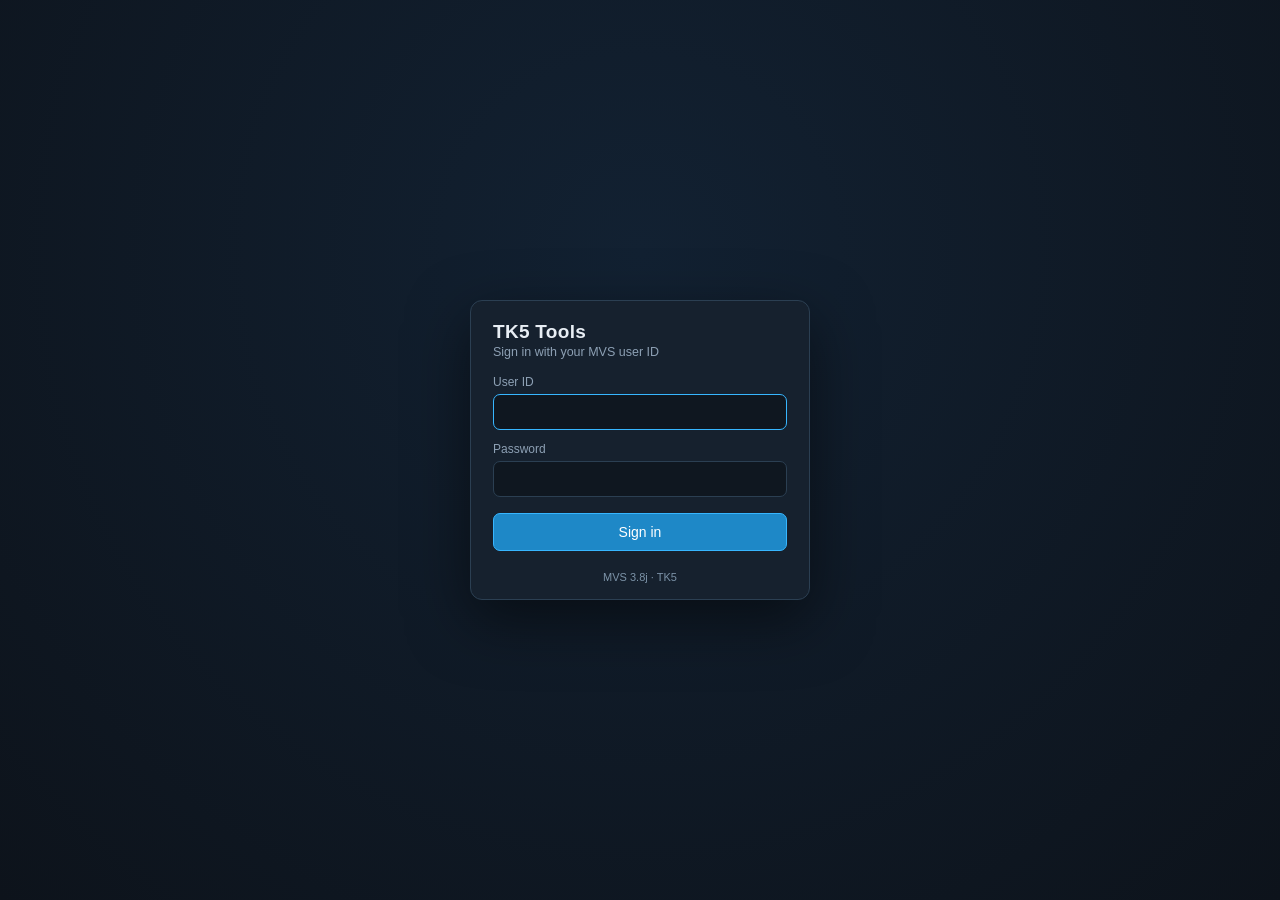
<file: auth-proxy/login.html>
<!DOCTYPE html>
<html lang="en">
<head>
<meta charset="utf-8">
<meta name="viewport" content="width=device-width, initial-scale=1">
<title>TK5 Tools &mdash; Sign in</title>
<style>
 :root{--bg:#0f1720;--panel:#16212e;--edge:#2b3f52;--ink:#e8eef4;--dim:#8da0b4;
   --dim2:#7c93a8;--accent:#37b6ff;--accent2:#1e88c7;--err:#ff6b6b;
   --mono:"Cascadia Code",Consolas,monospace}
 *{box-sizing:border-box}
 body{margin:0;height:100vh;display:flex;align-items:center;justify-content:center;
   background:radial-gradient(circle at 50% 28%,#122132,#0d131b);
   font-family:Segoe UI,Arial,sans-serif;color:var(--ink)}
 .card{width:340px;max-width:92vw;background:var(--panel);border:1px solid var(--edge);
   border-radius:12px;box-shadow:0 20px 60px rgba(0,0,0,.5);overflow:hidden}
 .card h1{margin:0;font-size:19px;font-weight:600;letter-spacing:.3px;padding:20px 22px 2px}
 .card .sub{color:var(--dim);font-size:12.5px;padding:0 22px 16px}
 form{padding:0 22px 20px}
 .field{margin-bottom:12px}
 .field label{display:block;font-size:12px;color:var(--dim);margin-bottom:5px}
 .field input{width:100%;background:var(--bg);border:1px solid var(--edge);color:var(--ink);
   padding:9px 11px;border-radius:7px;font-size:14px;font-family:var(--mono)}
 #user{text-transform:uppercase}
 .field input:focus{outline:none;border-color:var(--accent)}
 button{width:100%;margin-top:4px;background:var(--accent2);border:1px solid var(--accent);
   color:#fff;padding:10px;border-radius:7px;font-size:14px;cursor:pointer}
 button:hover{background:var(--accent)}
 .err{background:#33191c;border:1px solid #6a2b30;color:var(--err);font-size:12.5px;
   padding:8px 11px;border-radius:7px;margin-bottom:14px}
 .foot{text-align:center;color:var(--dim2);font-size:11px;padding:0 22px 16px}
</style>
</head>
<body>
 <div class="card">
  <h1>TK5 Tools</h1>
  <div class="sub">Sign in with your MVS user ID</div>
  <form method="POST" action="/auth/login" autocomplete="off">
   <!--MSG-->
   <div class="field">
    <label for="user">User ID</label>
    <input id="user" name="user" maxlength="8" autofocus required spellcheck="false">
   </div>
   <div class="field">
    <label for="pass">Password</label>
    <input id="pass" name="pass" type="password" maxlength="8" required>
   </div>
   <button type="submit">Sign in</button>
  </form>
  <div class="foot">MVS 3.8j &middot; TK5</div>
 </div>
</body>
</html>
</file>
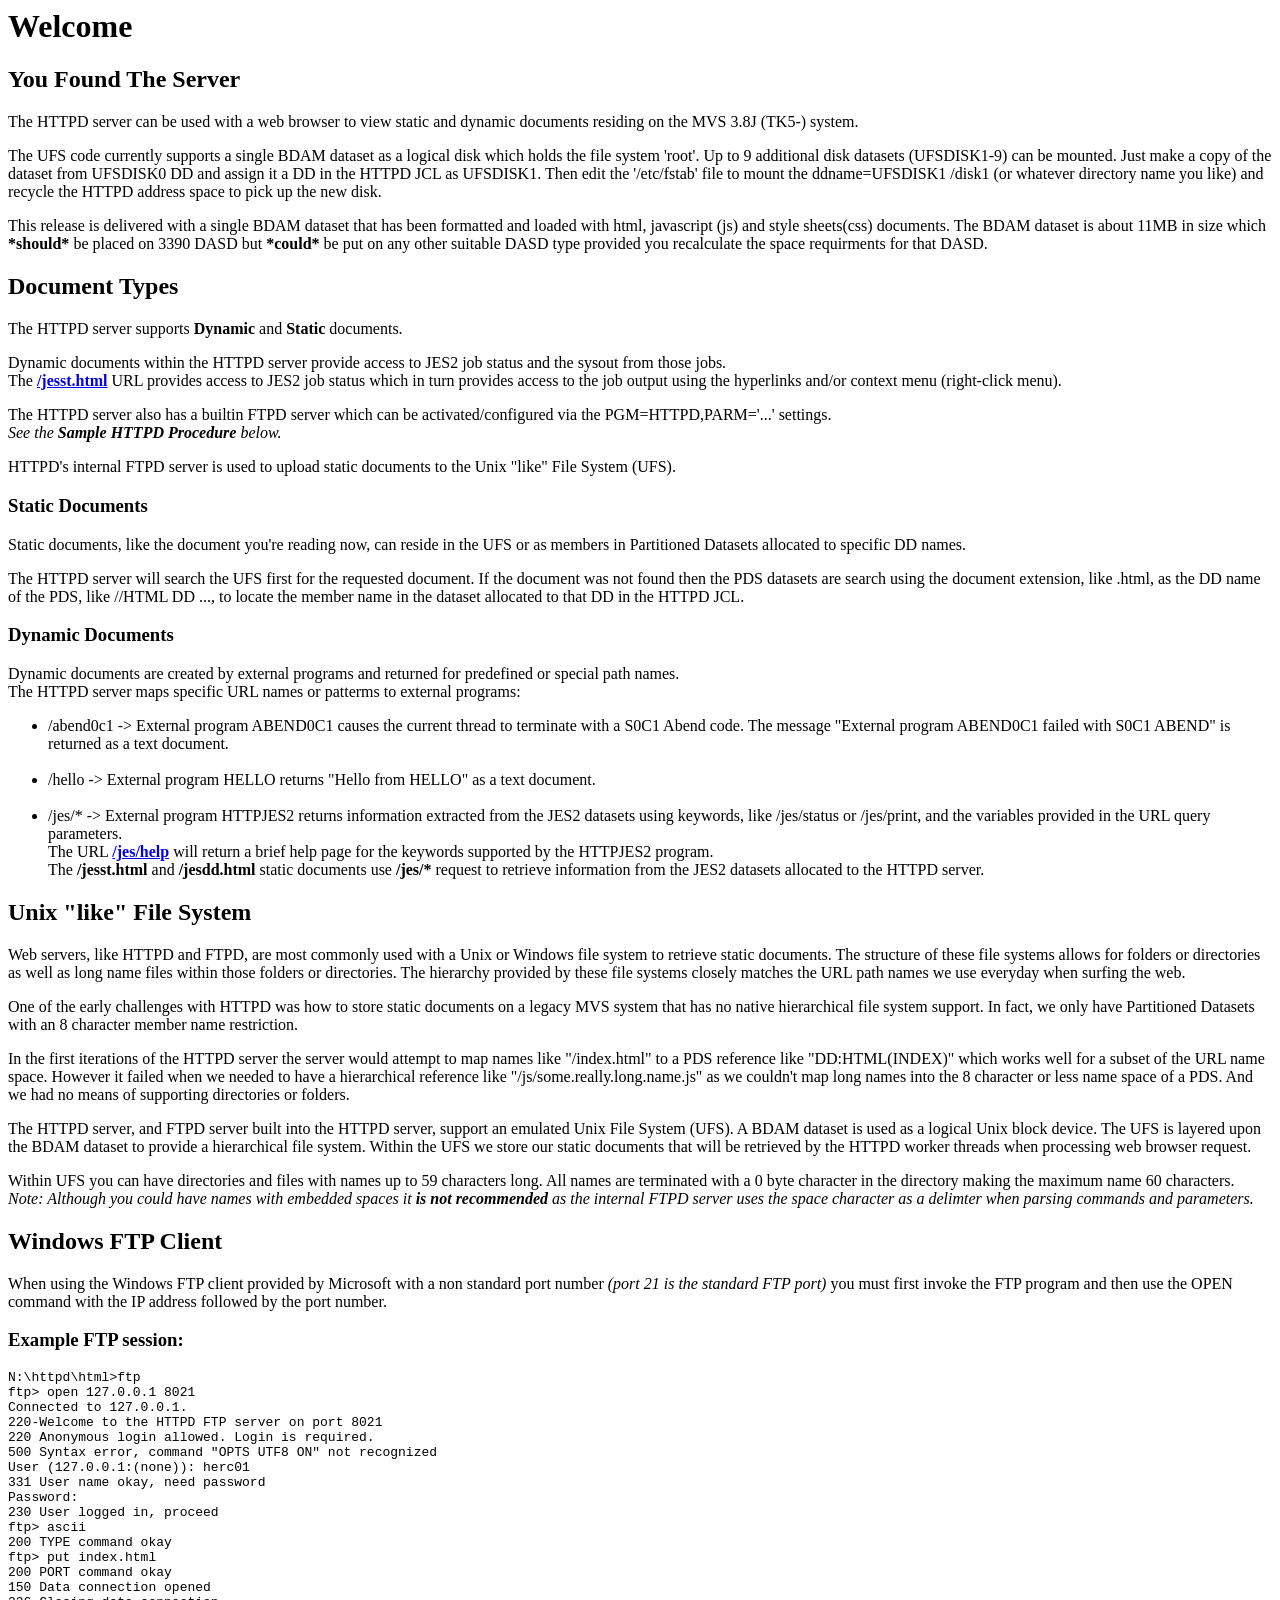
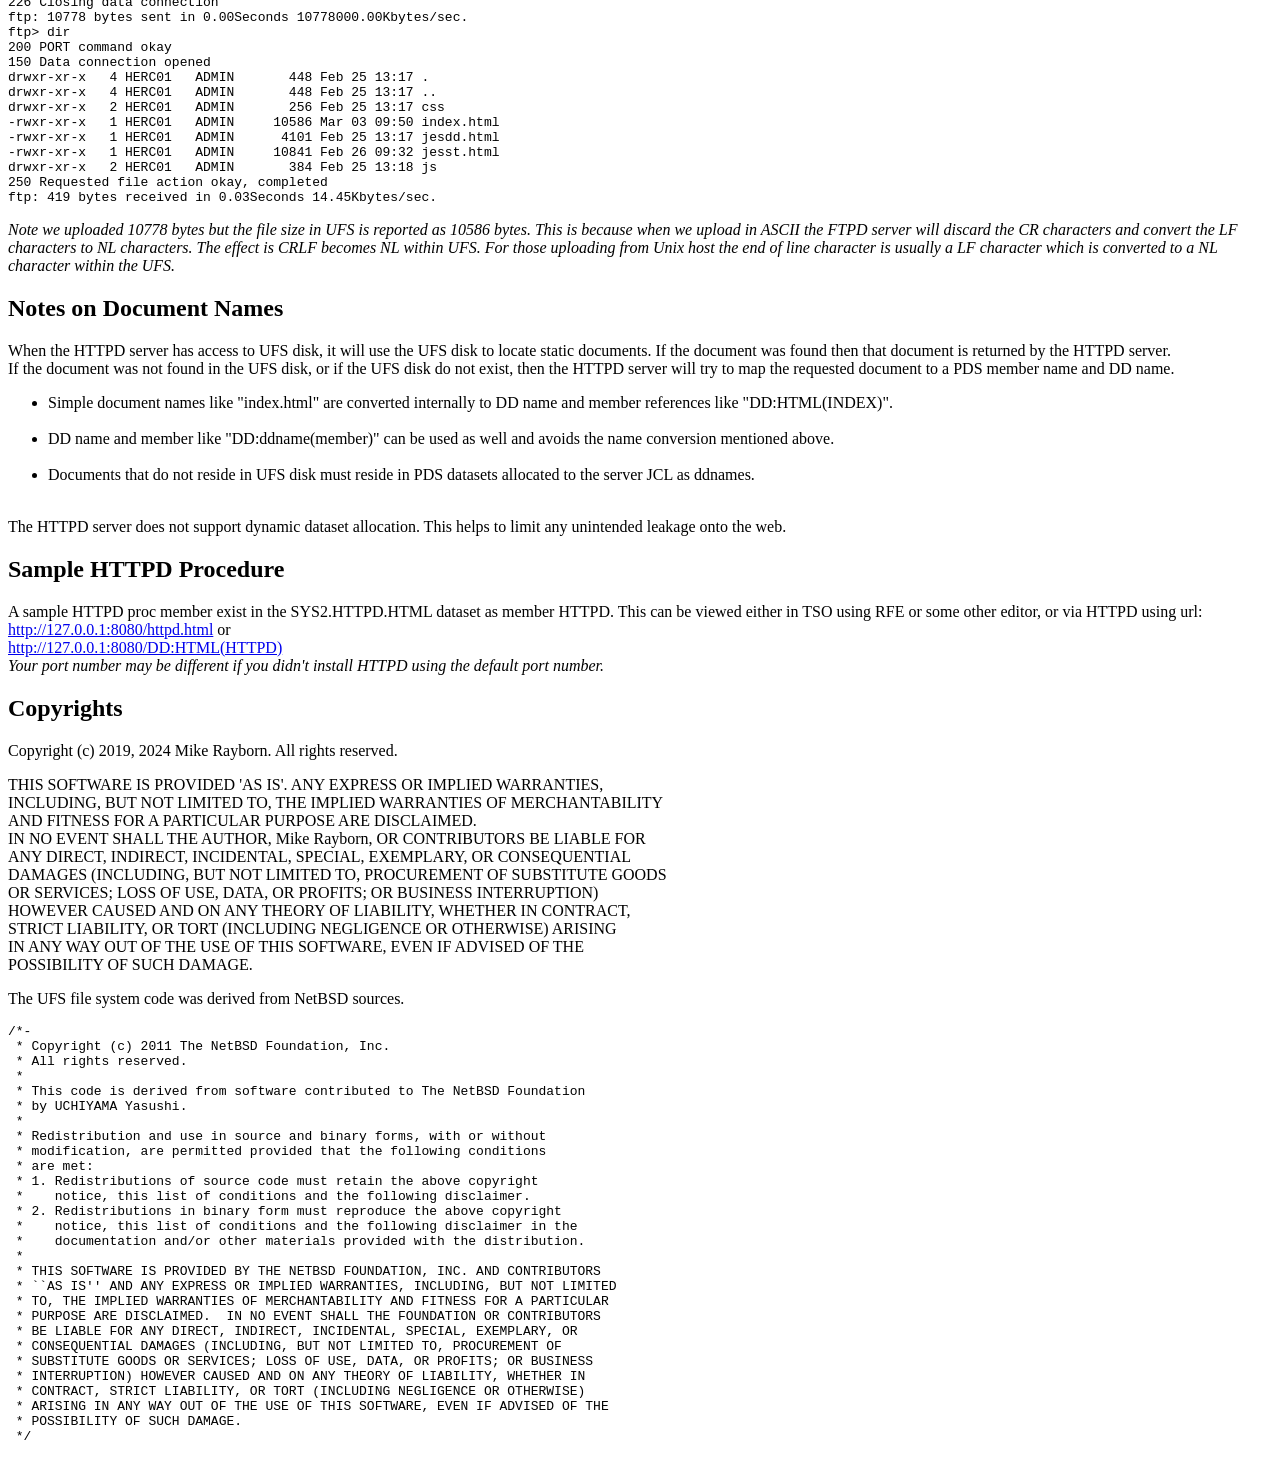
<file: source/help.html>
<html>
 <head>
  <title>Welcome <!--#echo var="SERVER_SOFTWARE" --></title>
 </head>
 <body>
  <h1>Welcome</h1>
  <h2>You Found The <!--#echo var="SERVER_SOFTWARE" --> Server</h2>
  <p>The HTTPD server can be used with a web browser
     to view static and dynamic documents residing on the
     MVS 3.8J (TK5-) system.</p>
  <p>The UFS code currently supports a single BDAM dataset as a logical
     disk which holds the file system 'root'. Up to 9 additional 
     disk datasets (UFSDISK1-9) can be mounted. Just make a copy of 
     the dataset from UFSDISK0 DD and assign it a DD in the HTTPD
     JCL as UFSDISK1. Then edit the '/etc/fstab' file to mount the
     ddname=UFSDISK1 /disk1 (or whatever directory name you like)
     and recycle the HTTPD address space to pick up the new disk.</p>
  <p>This release is delivered with a single BDAM dataset that has been
     formatted and loaded with html, javascript (js) and style sheets(css)
     documents.  The BDAM dataset is about 11MB in size which
     <strong>*should*</strong> be placed on 3390 DASD but
     <strong>*could*</strong> be put on any other suitable DASD
     type provided you recalculate the space requirments for that DASD.
</p>
  <h2>Document Types</h2>
  <p>The HTTPD server supports <strong>Dynamic</strong> and
     <strong>Static</strong> documents.</p>
  <p>Dynamic documents within the HTTPD server provide access to
     JES2 job status and the sysout from those jobs.<br/>
     The <a href="/jesst.html" target="_blank"><strong>/jesst.html</strong></a>
     URL provides access to JES2 job status which in turn provides
     access to the job output using the hyperlinks and/or context menu
     (right-click menu).</p>
  <p>The HTTPD server also has a builtin FTPD server which can be
     activated/configured via the PGM=HTTPD,PARM='...' settings.<br/>
     <i>See the <strong>Sample HTTPD Procedure</strong> below.</i></p>
  <p>HTTPD's internal FTPD server is used to upload static documents to
     the Unix "like" File System (UFS).</p>
  <h3>Static Documents</h3>
  <p>Static documents, like the document you're reading now,
     can reside in the UFS or as members in Partitioned Datasets
     allocated to specific DD names.</p>
  <p>The HTTPD server will search the UFS first for the requested
     document.  If the document was not found then the PDS datasets
     are search using the document extension, like .html, as the DD name
     of the PDS, like //HTML DD ..., to locate the member name in the
     dataset allocated to that DD in the HTTPD JCL.
  </p>
  <h3>Dynamic Documents</h3>
  <p>Dynamic documents are created by external programs and returned
     for predefined or special path names.
     <br>The HTTPD server maps specific URL names or patterms to external programs:</br>
     <ul>
        <li>/abend0c1 -> External program ABEND0C1 causes the current
            thread to terminate with a S0C1 Abend code.
            The message "External program ABEND0C1 failed with S0C1 ABEND"
            is returned as a text document.<br/>&nbsp;</li>
        <li>/hello -> External program HELLO returns "Hello from HELLO"
            as a text document.<br/>&nbsp;</li>
        <li>/jes/* -> External program HTTPJES2 returns information
            extracted from the JES2 datasets using keywords,
            like /jes/status or /jes/print, and the
            variables provided in the URL query parameters.<br/>
            The URL <a href="/jes/help"><strong>/jes/help</strong></a>
            will return a brief help page for the keywords supported by
            the HTTPJES2 program.<br/>
            The <strong>/jesst.html</strong> and <strong>/jesdd.html</strong>
            static documents use <strong>/jes/*</strong> request to retrieve
            information from the JES2 datasets allocated to the HTTPD server.</li>
     </ul>
  </p>
  <h2>Unix "like" File System</h2>
  <p>Web servers, like HTTPD and FTPD, are most commonly used with a
     Unix or Windows file system to retrieve static documents. The structure
     of these file systems allows for folders or directories as well
     as long name files within those folders or directories.
     The hierarchy provided by these file systems closely matches the
     URL path names we use everyday when surfing the web.</p>
  <p>One of the early challenges with HTTPD was how to store
     static documents on a legacy MVS system that has no native
     hierarchical file system support. In fact, we only have Partitioned
     Datasets with an 8 character member name restriction.</p>
  <p>In the first iterations of the HTTPD server the server would
     attempt to map names like "/index.html" to a PDS reference like
     "DD:HTML(INDEX)" which works well for a subset of the URL name space.
     However it failed when we needed to have a hierarchical reference
     like "/js/some.really.long.name.js" as we couldn't map long names
     into the 8 character or less name space of a PDS. And we had no means
     of supporting directories or folders.</p>
  <p>The HTTPD server, and FTPD server built into the HTTPD server, support
     an emulated Unix File System (UFS). A BDAM dataset is used as a
     logical Unix block device. The UFS is layered upon the BDAM dataset to
     provide a hierarchical file system. Within the UFS we store our static
     documents that will be retrieved by the HTTPD worker threads when
     processing web browser request.</p>
  <p>Within UFS you can have directories and files with names up to 59
     characters long. All names are terminated with a 0 byte character
     in the directory making the maximum name 60 characters.<br/>
     <i>Note: Although you could have names with embedded spaces
     it <strong>is not recommended</strong>
     as the internal FTPD server uses the space character as a delimter
     when parsing commands and parameters.</i></p>
  <h2>Windows FTP Client</h2>
  <p>When using the Windows FTP client provided by Microsoft with a non
     standard port number <i>(port 21 is the standard FTP port)</i> you
     must first invoke the FTP program and then use the OPEN command
     with the IP address followed by the port number.</p>
  <h3>Example FTP session:</h3>
<pre>N:\httpd\html>ftp
ftp> open 127.0.0.1 8021
Connected to 127.0.0.1.
220-Welcome to the HTTPD FTP server on port 8021
220 Anonymous login allowed. Login is required.
500 Syntax error, command "OPTS UTF8 ON" not recognized
User (127.0.0.1:(none)): herc01
331 User name okay, need password
Password:
230 User logged in, proceed
ftp> ascii
200 TYPE command okay
ftp> put index.html
200 PORT command okay
150 Data connection opened
226 Closing data connection
ftp: 10778 bytes sent in 0.00Seconds 10778000.00Kbytes/sec.
ftp> dir
200 PORT command okay
150 Data connection opened
drwxr-xr-x   4 HERC01   ADMIN       448 Feb 25 13:17 .
drwxr-xr-x   4 HERC01   ADMIN       448 Feb 25 13:17 ..
drwxr-xr-x   2 HERC01   ADMIN       256 Feb 25 13:17 css
-rwxr-xr-x   1 HERC01   ADMIN     10586 Mar 03 09:50 index.html
-rwxr-xr-x   1 HERC01   ADMIN      4101 Feb 25 13:17 jesdd.html
-rwxr-xr-x   1 HERC01   ADMIN     10841 Feb 26 09:32 jesst.html
drwxr-xr-x   2 HERC01   ADMIN       384 Feb 25 13:18 js
250 Requested file action okay, completed
ftp: 419 bytes received in 0.03Seconds 14.45Kbytes/sec.
</pre>
  <p><i>Note we uploaded 10778 bytes but the file size in UFS is reported
     as 10586 bytes.  This is because when we upload in ASCII the FTPD
     server will discard the CR characters and convert the LF characters
     to NL characters.  The effect is CRLF becomes NL within UFS.
     For those uploading from Unix host the end of line character is
     usually a LF character which is converted to a NL character
     within the UFS.</i></p>
  <h2>Notes on Document Names</h2>
  <p>When the HTTPD server has access to UFS disk, it will use the UFS
     disk to locate static documents.  If the document was found then
     that document is returned by the HTTPD server.<br/>
     If the document was not found in the UFS disk, or if the UFS
     disk do not exist, then the HTTPD server will try to map the
     requested document to a PDS member name and DD name.<br/>
   <ul>
    <li>Simple document names like "index.html" are
        converted internally to DD name and member
        references like "DD:HTML(INDEX)".<br/>&nbsp;</li>
    <li>DD name and member like "DD:ddname(member)" can be used as well
        and avoids the name conversion mentioned above.<br/>&nbsp;</li>
    <li>Documents that do not reside in UFS disk must reside in PDS datasets
        allocated to the server JCL as ddnames.<br/>&nbsp;</li>
   </ul>
   The HTTPD server does not support dynamic dataset allocation.
   This helps to limit any unintended leakage onto the web.
  </p>
  <h2>Sample HTTPD Procedure</h2>
  <p>A sample HTTPD proc member exist in the SYS2.HTTPD.HTML dataset
     as member HTTPD.  This can be viewed either in TSO using RFE or
     some other editor, or via HTTPD using url:<br/>
     <a href="/httpd.html">http://127.0.0.1:8080/httpd.html</a> or<br/>
     <a href="/DD:HTML(HTTPD)">http://127.0.0.1:8080/DD:HTML(HTTPD)</a>
     <br/><i>Your port number may be different if you didn't install
        HTTPD using the default port number.</i>
    </i>
  </p>
  <h2>Copyrights</h2>
  <p>Copyright (c) 2019, 2024 Mike Rayborn. All rights reserved.</p>
<p>THIS SOFTWARE IS PROVIDED 'AS IS'. ANY EXPRESS OR IMPLIED WARRANTIES,<br/>
   INCLUDING, BUT NOT LIMITED TO, THE IMPLIED WARRANTIES OF MERCHANTABILITY<br/>
   AND FITNESS FOR A PARTICULAR PURPOSE ARE DISCLAIMED.<br/>
   IN NO EVENT SHALL THE AUTHOR, Mike Rayborn, OR CONTRIBUTORS BE LIABLE FOR<br/>
   ANY DIRECT, INDIRECT, INCIDENTAL, SPECIAL, EXEMPLARY, OR CONSEQUENTIAL<br/>
   DAMAGES (INCLUDING, BUT NOT LIMITED TO, PROCUREMENT OF SUBSTITUTE GOODS<br/>
   OR SERVICES; LOSS OF USE, DATA, OR PROFITS; OR BUSINESS INTERRUPTION)<br/>
   HOWEVER CAUSED AND ON ANY THEORY OF LIABILITY, WHETHER IN CONTRACT,<br/>
   STRICT LIABILITY, OR TORT (INCLUDING NEGLIGENCE OR OTHERWISE) ARISING<br/>
   IN ANY WAY OUT OF THE USE OF THIS SOFTWARE, EVEN IF ADVISED OF THE<br/>
   POSSIBILITY OF SUCH DAMAGE.<br/></p>
  <p>The UFS file system code was derived from NetBSD sources.</p>
<pre>/*-
 * Copyright (c) 2011 The NetBSD Foundation, Inc.
 * All rights reserved.
 *
 * This code is derived from software contributed to The NetBSD Foundation
 * by UCHIYAMA Yasushi.
 *
 * Redistribution and use in source and binary forms, with or without
 * modification, are permitted provided that the following conditions
 * are met:
 * 1. Redistributions of source code must retain the above copyright
 *    notice, this list of conditions and the following disclaimer.
 * 2. Redistributions in binary form must reproduce the above copyright
 *    notice, this list of conditions and the following disclaimer in the
 *    documentation and/or other materials provided with the distribution.
 *
 * THIS SOFTWARE IS PROVIDED BY THE NETBSD FOUNDATION, INC. AND CONTRIBUTORS
 * ``AS IS'' AND ANY EXPRESS OR IMPLIED WARRANTIES, INCLUDING, BUT NOT LIMITED
 * TO, THE IMPLIED WARRANTIES OF MERCHANTABILITY AND FITNESS FOR A PARTICULAR
 * PURPOSE ARE DISCLAIMED.  IN NO EVENT SHALL THE FOUNDATION OR CONTRIBUTORS
 * BE LIABLE FOR ANY DIRECT, INDIRECT, INCIDENTAL, SPECIAL, EXEMPLARY, OR
 * CONSEQUENTIAL DAMAGES (INCLUDING, BUT NOT LIMITED TO, PROCUREMENT OF
 * SUBSTITUTE GOODS OR SERVICES; LOSS OF USE, DATA, OR PROFITS; OR BUSINESS
 * INTERRUPTION) HOWEVER CAUSED AND ON ANY THEORY OF LIABILITY, WHETHER IN
 * CONTRACT, STRICT LIABILITY, OR TORT (INCLUDING NEGLIGENCE OR OTHERWISE)
 * ARISING IN ANY WAY OUT OF THE USE OF THIS SOFTWARE, EVEN IF ADVISED OF THE
 * POSSIBILITY OF SUCH DAMAGE.
 */
</pre>
 </body>
</html>
</file>
